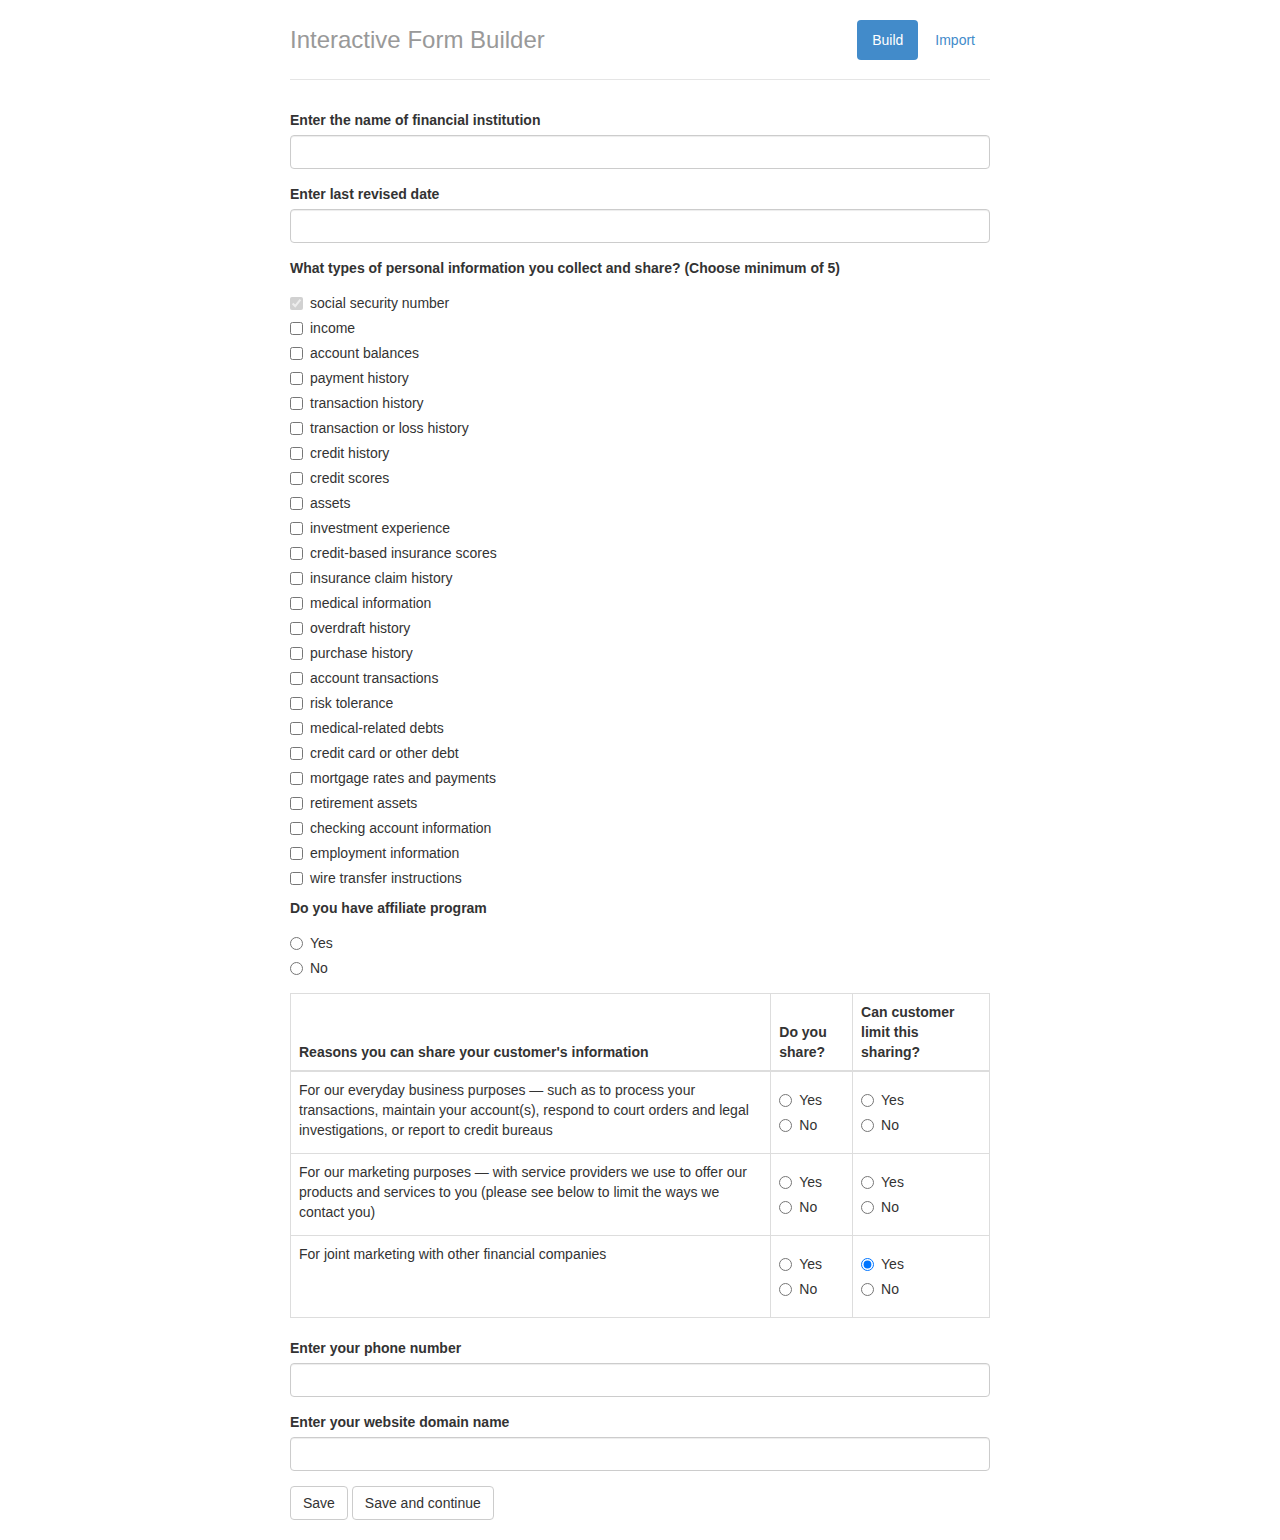
<file: Task 15/WebRoot/WEB-INF/index.html>
<!doctype html>
<html>
<head>
<meta charset="UTF-8">
<title>Interactive Form Builder</title>
<link href="css/bootstrap.min.css" rel="stylesheet">
<link href="css/jumbotron-narrow.css" rel="stylesheet">
</head>

<body>
	<div class="container">
      <div class="header">
        <ul class="nav nav-pills pull-right">
          <li class="active"><a href="index.html">Build</a></li>
          <li><a href="import.html">Import</a></li>
        </ul>
        <h3 class="text-muted">Interactive Form Builder</h3>
      </div>
      <div class="content">
        <form role="form">
          <div class="form-group">
            <label for="exampleInputEmail1">Enter the name of financial institution</label>
            <input type="text" class="form-control" id="exampleInputEmail1" >
          </div>
          <div class="form-group">
            <label for="exampleInputPassword1">Enter last revised date</label>
            <input type="text" class="form-control" id="exampleInputPassword1" >
          </div>
          <div class="form-group">
            <label for="exampleInputPassword1">What types of personal information you collect and share? (Choose minimum of 5)</label>
            <div class="checkbox">
                  <label>
                    <input type="checkbox" value="" checked disabled>
                    social security number
                  </label>
            </div>
            <div class="checkbox">
                <label>
                    <input type="checkbox" value="">
                    income
                </label>
            </div>
            <div class="checkbox">
                <label>
                    <input type="checkbox" value="">
                    account balances
                </label>
            </div>
            <div class="checkbox">
                <label>
                    <input type="checkbox" value="">
                    payment history
                </label>
            </div>
            <div class="checkbox">
                <label>
                    <input type="checkbox" value="">
                    transaction history
                </label>
            </div>
            <div class="checkbox">
                <label>
                    <input type="checkbox" value="">
                    transaction or loss history
                </label>
            </div>
            <div class="checkbox">
                <label>
                    <input type="checkbox" value="">
                    credit history
                </label>
            </div><div class="checkbox">
                <label>
                    <input type="checkbox" value="">
                    credit scores
                </label>
            </div>
            <div class="checkbox">
                <label>
                    <input type="checkbox" value="">
                     assets
                </label>
            </div>
            <div class="checkbox">
                <label>
                    <input type="checkbox" value="">
                     investment experience
                </label>
            </div>
            
            <div class="checkbox">
                <label>
                    <input type="checkbox" value="">
                    credit-based insurance scores
                </label>
            </div>
            
            <div class="checkbox">
                <label>
                    <input type="checkbox" value="">
                    insurance claim history
                </label>
            </div>
            <div class="checkbox">
                <label>
                    <input type="checkbox" value="">
                    medical information
                </label>
            </div>
            <div class="checkbox">
                <label>
                    <input type="checkbox" value="">
                    overdraft history
                </label>
            </div>
            <div class="checkbox">
                <label>
                    <input type="checkbox" value="">
                    purchase history
                </label>
            </div>
            <div class="checkbox">
                <label>
                    <input type="checkbox" value="">
                    account transactions
                </label>
            </div>
            <div class="checkbox">
                <label>
                    <input type="checkbox" value="">
                    risk tolerance
                </label>
            </div>
            <div class="checkbox">
                <label>
                    <input type="checkbox" value="">
                    medical-related debts
                </label>
            </div>
            <div class="checkbox">
                <label>
                    <input type="checkbox" value="">
                    credit card or other debt
                </label>
            </div>
            
            <div class="checkbox">
                <label>
                    <input type="checkbox" value="">
                    mortgage rates and payments
                </label>
            </div>
            <div class="checkbox">
                <label>
                    <input type="checkbox" value="">
                    retirement assets
                </label>
            </div>
            <div class="checkbox">
                <label>
                    <input type="checkbox" value="">
                    checking account information
                </label>
            </div>
            <div class="checkbox">
                <label>
                    <input type="checkbox" value="">
                    employment information
                </label>
            </div>
            <div class="checkbox">
                <label>
                    <input type="checkbox" value="">
                   wire transfer instructions
                </label>
            </div>
            
            <div class="form-group">
            	<label for="exampleInputPassword1">Do you have affiliate program</label>
                <div class="radio">
                  <label>
                    <input type="radio" name="optionsRadios" id="optionsRadios1" value="option1" checked>
                    Yes
                  </label>
                </div>
                <div class="radio">
                  <label>
                    <input type="radio" name="optionsRadios" id="optionsRadios2" value="option2">
                    No
                  </label>
                </div>
            </div>
            
            <table class="table table-bordered">
            	<thead>
              		<tr>
                    	<th>
                        Reasons you can share your customer's information
                      </th>
                      <th>
                      	Do you share?
                      </th>
                      <th>
                      	Can customer limit this sharing?
                      </th>
                  </tr>  
              </thead>
              <tbody>
              		<tr>
                    	<td>
                        	For our everyday business purposes — such as to process your transactions, maintain your account(s), respond to court orders and legal investigations, or report to credit bureaus
                      </td>
                      <td>
                 <div class="radio">
                  <label>
                    <input type="radio" name="optionsRadios" id="optionsRadios1" value="option1" checked>
                    Yes
                  </label>
                </div>
                <div class="radio">
                  <label>
                    <input type="radio" name="optionsRadios" id="optionsRadios2" value="option2">
                    No
                  </label>
                </div>
                      </td>
                      <td>
                     <div class="radio">
                  <label>
                    <input type="radio" name="optionsRadios" id="optionsRadios1" value="option1" checked>
                    Yes
                  </label>
                </div>
                <div class="radio">
                  <label>
                    <input type="radio" name="optionsRadios" id="optionsRadios2" value="option2">
                    No
                  </label>
                </div>
                      </td>
                  </tr>
                 <tr>
                    	<td>
                       For our marketing purposes — with service providers we use to offer our products and services to you (please see below to limit the ways we contact you)
                      </td>
                      <td>
                 <div class="radio">
                  <label>
                    <input type="radio" name="optionsRadios" id="optionsRadios1" value="option1" checked>
                    Yes
                  </label>
                </div>
                <div class="radio">
                  <label>
                    <input type="radio" name="optionsRadios" id="optionsRadios2" value="option2">
                    No
                  </label>
                </div>
                      </td>
                      <td>
                     <div class="radio">
                  <label>
                    <input type="radio" name="optionsRadios" id="optionsRadios1" value="option1" checked>
                    Yes
                  </label>
                </div>
                <div class="radio">
                  <label>
                    <input type="radio" name="optionsRadios" id="optionsRadios2" value="option2">
                    No
                  </label>
                </div>
                      </td>
                  </tr>
                <tr>
                    	<td>
                        	For joint marketing with other financial companies
                      </td>
                      <td>
                 <div class="radio">
                  <label>
                    <input type="radio" name="optionsRadios" id="optionsRadios1" value="option1" checked>
                    Yes
                  </label>
                </div>
                <div class="radio">
                  <label>
                    <input type="radio" name="optionsRadios" id="optionsRadios2" value="option2">
                    No
                  </label>
                </div>
                      </td>
                      <td>
                     <div class="radio">
                  <label>
                    <input type="radio" name="optionsRadios" id="optionsRadios1" value="option1" checked>
                    Yes
                  </label>
                </div>
                <div class="radio">
                  <label>
                    <input type="radio" name="optionsRadios" id="optionsRadios2" value="option2">
                    No
                  </label>
                </div>
                      </td>
                  </tr>
              </tbody>
            </table>
            
            <div class="form-group">
            <label for="exampleInputEmail1">Enter your phone number</label>
            <input type="tel" class="form-control" id="exampleInputEmail1" >
          </div>
            
            <div class="form-group">
            <label for="exampleInputEmail1">Enter your website domain name</label>
            <input type="url" class="form-control" id="exampleInputEmail1" >
          </div>
            
          </div>
          
          <!--
          <div class="checkbox">
            <label>
              <input type="checkbox"> Check me out
            </label>
          </div>
          -->
          
          
          <button type="submit" class="btn btn-default">Save</button>
          <button type="submit" class="btn btn-default">Save and continue</button>
        </form>
      </div>
    </div>

</body>
</html>
</file>
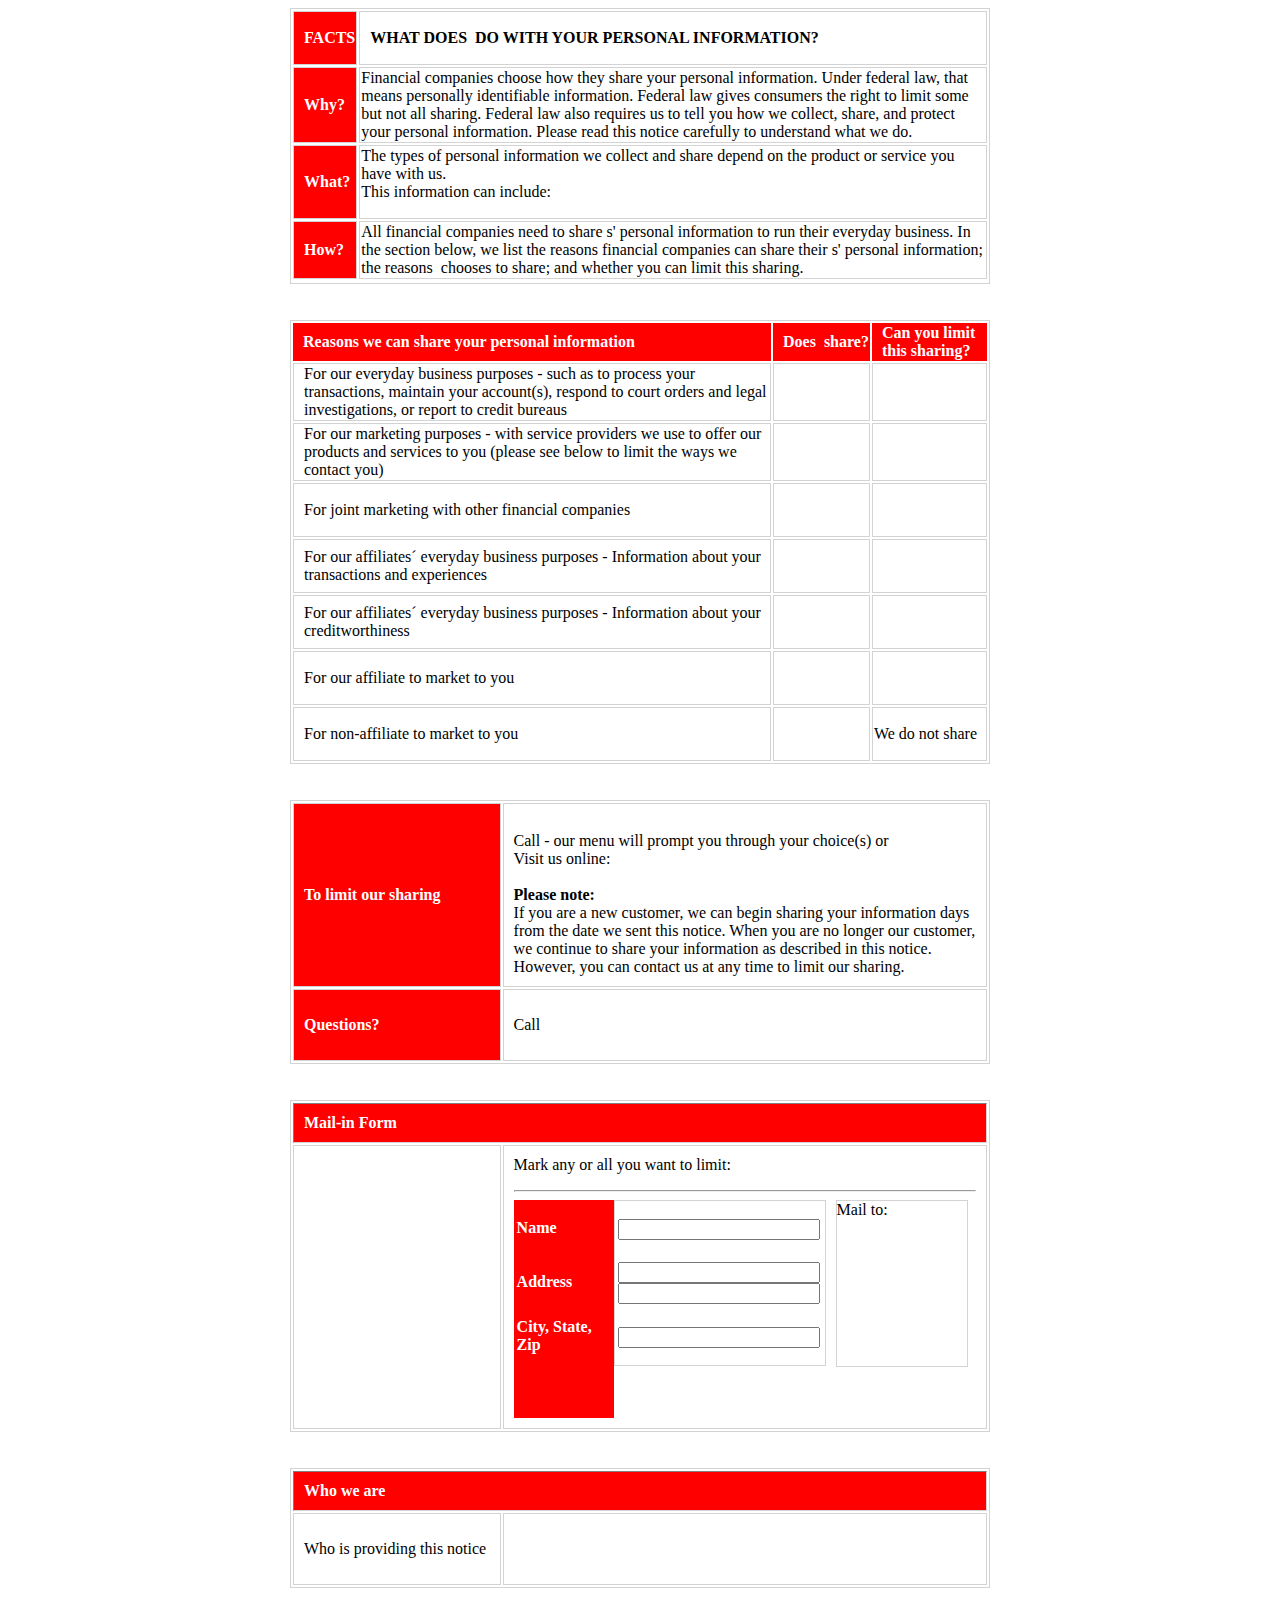
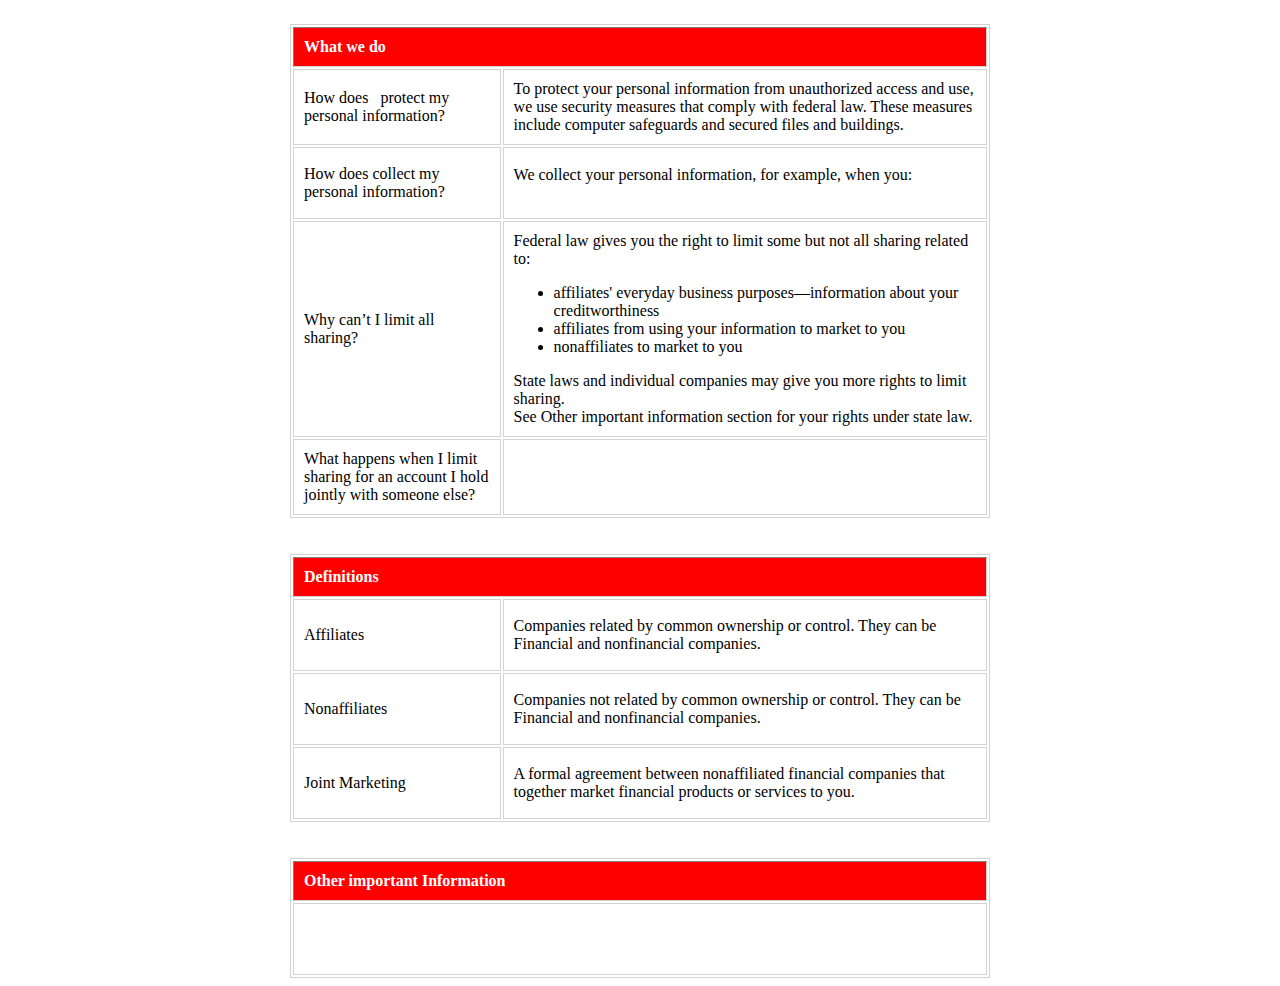
<file: Task 15/WebRoot/form/PrivacyPolicyHtml.html>
<!doctype html>
<html>
<head>
<meta charset="UTF-8">
<title>Interactive Form Builder</title>
<link href="style.css" rel="stylesheet">

</head>

<body>

	<div class="content">
		<span id="revdate"></span>
		<table id="1">
			<tr>
				<td class="colorclass" id="centertext">FACTS</td>
				<td id="centertext"><strong>WHAT DOES&nbsp;<span
						id="nameofinstitution"></span>&nbsp;DO WITH YOUR PERSONAL
						INFORMATION?
				</strong></td>
			</tr>
			<tr>
				<td class="colorclass" id="centertext">Why?</td>
				<td>Financial companies choose how they share your personal
					information. Under federal law, that means personally identifiable
					information. Federal law gives consumers the right to limit some
					but not all sharing. Federal law also requires us to tell you how
					we collect, share, and protect your personal information. Please
					read this notice carefully to understand what we do.</td>
			</tr>
			<tr>
				<td class="colorclass sharepersonalInfo" id="centertext">What?</td>
				<td id="personInfoTd">The types of personal information we
					collect and share depend on the product or service you have with
					us. <br />This information can include:
					<p id="socialsecuritynumber"></p>
					<p id="income"></p>
					<p id="accountbalances"></p>
					<p id="paymenthistory"></p>
					<p id="transactionhistory"></p>
					<p id="transactionorlosshistory"></p>
					<p id="credithistory"></p>
					<p id="creditscores"></p>
					<p id="assets"></p>
					<p id="investmentexperience"></p>
					<p id="credit-basedinsurancescores"></p>
					<p id="insuranceclaimhistory"></p>
					<p id="medicalinformation"></p>
					<p id="overdrafthistory"></p>
					<p id="purchasehistory"></p>
					<p id="accounttransactions"></p>
					<p id="risktolerance"></p>
					<p id="medical-relateddebts"></p>
					<p id="creditcardorotherdebt"></p>
					<p id="mortgageratesandpayments"></p>
					<p id="retirementassets"></p>
					<p id="checkingaccountinformation"></p>
					<p id="employmentinformation"></p>
					<p id="wiretransferinstructions"></p>
				</td>
			</tr>
			<tr>
				<td class="colorclass" id="centertext">How?</td>
				<td>All financial companies need to share <span id="memberorcustomer"></span>s' personal
					information to run their everyday business. In the section below,
					we list the reasons financial companies can share their <span id="memberorcustomer1"></span>s'
					personal information; the reasons&nbsp;<span
					id="nameofinstitution1"></span>&nbsp;chooses to share; and whether
					you can limit this sharing.
				</td>
			<tr>
		</table>
		<br /> <br />
		<table>
			<tr>
				<th class="colorclass" id="centertext">Reasons we can share
					your personal information</th>
				<th class="colorclass" id="centertext">Does&nbsp;<span
					id="nameofinstitution2"></span>&nbsp;share?
				</th>
				<th class="colorclass" id="centertext">Can you limit this
					sharing?</th>
			</tr>
			<tr>
				<td id="centertext">For our everyday business purposes - such
					as to process your transactions, maintain your account(s), respond
					to court orders and legal investigations, or report to credit
					bureaus</td>
				<td id="EverydayBusiness"></td>
				<td id="EverydayBusiness_limit"></td>
			</tr>
			<tr>
				<td id="centertext">For our marketing purposes - with service
					providers we use to offer our products and services to you (please
					see below to limit the ways we contact you)</td>
				<td id="marketpurpose"></td>
				<td id="marketpurpose_limit"></td>
			</tr>
			<tr>
				<td id="centertext">For joint marketing with other financial
					companies</td>
				<td id="jointmarket"></td>
				<td id="jointmarket_limit"></td>
			</tr>
			<tr>
				<td id="centertext">For our affiliates&acute; everyday business
					purposes - Information about your transactions and experiences</td>
				<td id="affeverydaybusi"></td>
				<td id="affeverydaybusi_limit"></td>
			</tr>
			<tr>
				<td id="centertext">For our affiliates&acute; everyday business
					purposes - Information about your creditworthiness</td>
				<td id="creditworth"></td>
				<td id="creditworth_limit"></td>
			</tr>

			<tr id="affiliate_td">
				<td id="centertext">For our affiliate to market to you</td>
				<td id="afftomarket"></td>
				<td id="afftomarket_limit"></td>
			</tr>
			<tr>
				<td id="centertext">For non-affiliate to market to you</td>
				<td id="nonafftomarket"></td>
				<td id="nonafftomarket_limit">We do not share</td>
			</tr>
		</table>

		<br> <br>
		<table border="1" cellpadding="10" class="table3">

			<tbody>
				<tr>
					<td class="colorclass" id="leftcol">To limit our sharing</td>
					<td>
						<br>
							<span id="opt_callphone">Call <span id="phoneNumber"></span> - our menu will
								prompt you through your choice(s) or
							</span>
							<br>
							<span id="opt_visitonline" >Visit us online: <a href="" id="optoutonlineform"></a></span>
						 <br>
						 <br>
						 <strong>Please note:</strong><br> If you are a new customer,
						we can begin sharing your information <span id = "daysofsharinginfo"></span> days from the date we
						sent this notice. When you are no longer our customer, we continue
						to share your information as described in this notice. However,
						you can contact us at any time to limit our sharing.
					</td>

				</tr>

				<tr>
					<td class="colorclass" id="leftcol">Questions?</td>
					<td>Call <span id="phoneNumber1"></span><span id="websiteDomainName"></span></td>
				</tr>
			</tbody>
		</table>
		<br> <br>
		
		<div id="provideoptoutform">
		<table border="1" cellpadding="10" class="table3">
			<thead>
				<tr>
					<th class="colorclass" colspan="2" id="centertext">Mail-in
						Form</th>
				</tr>
			</thead>
			<tbody>
				<tr class="deletedrow">
					<td id="leftcolpage2">
					<span id="optout_whathappenlimitsharing"></span>
					</td>
					<td id="leftcol2page2">

						<div class="spltable">
							Mark any or all you want to limit: <br>
							<p id = "optout_creditworth_limit"></p>
							<p id = "optout_afftomarket_limit"></p>
							<p id = "optout_nonafftomarket_limit"></p>
							<p id = "optout_marketpurpose_limit"></p>
							<p id = "optout_jointmarket_limit"></p>
						</div>
						<hr>
						<div>
							<div class="leftdiv">
								<table class="lefttable">
									<tr>
										<td class="lefttable">Name</td>
									</tr>
									<tr>
										<td colspan="2" class="lefttable">Address</td>
									</tr>
									<tr>
										<td class="lefttable">City, State, Zip</td>
									</tr>
									<tr>
										<td class="lefttable"><span id = "additionalinfoacct_opt"></span></td>
									</tr>
								</table>
							</div>
						</div>
						<div class="centerdiv">
							<table class="centertable">
								<tr>
									<td class="centertable"><input type="text" class="spltext">
									</td>
								</tr>
								<tr>
									<td colspan="2" class="centertable"><input type="text"
										class="spltext"><br> <input type="text"
										class="spltext"></td>
								</tr>

								<tr>
									<td class="centertable"><input type="text" class="spltext">
									</td>
								</tr>
							</table>

						</div>
						<div class="rightdiv">
							Mail to: <br><span id="addressofinstitution"></span>
						</div>
					</td>
				</tr>
		</table>
		<br> <br>
		</div>
		

		<div id="JointPolicy">
			<table border="1" cellpadding="10" class="table3">
				<thead>
					<tr>
						<th class="colorclass" colspan="2" id="centertext">Who we are
						</th>
					</tr>
				</thead>
				<tbody>
					<tr>
						<td id="leftcolpage2">Who is providing this notice</td>
						<td id="whoprovidenotice"></td>
			</table>
		</div>

		<br> <br>
		<table border="1" cellpadding="10" class="table3">
			<thead>
				<tr>
					<th class="colorclass" colspan="2" id="centertext">What we do
					</th>
				</tr>
			</thead>
			<tbody>
				<tr>
					<td id="leftcolpage2">How does&nbsp;<span
						id="nameofinstitution3"></span>&nbsp; protect my personal information?
					</td>
					<td>To protect your personal information from unauthorized
						access and use, we use security measures that comply with federal
						law. These measures include computer safeguards and secured files
						and buildings. <br>
					<span id="howprotectuserinfo"></span>
					</td>
				</tr>
				<tr>
					<td id="leftcolpage2">How does <span id="nameofinstitution4"></span>
						collect my personal information?
					</td>
					<td>We collect your personal information, for example, when
						you: <br>
						<p id="openanaccount"></p>
						<p id="depositmoney"></p>
						<p id="payyourbills"></p>
						<p id="applyforaloan"></p>
						<p id="useyourcreditordebitcard"></p>
						<p id="seekfinancialortaxadvice"></p>
						<p id="applyforinsurance"></p>
						<p id="payinsurancepremiums"></p>
						<p id="fileaninsuranceclaim"></p>
						<p id="seekadviceaboutyourinvestments"></p>
						<p id="buysecuritiesfromus"></p>
						<p id="sellsecuritiestous"></p>
						<p id="directustobuysecurities"></p>
						<p id="directustosellyoursecurities"></p>
						<p id="makedepositsorwithdrawalsfromyouraccount"></p>
						<p id="enterintoaninvestmentadvisorycontract"></p>
						<p id="giveusyourincomeinformation"></p>
						<p id="provideemploymentinformation"></p>
						<p id="giveusyouremploymenthistory"></p>
						<p id="tellusaboutyourinvestmentorretirementportfolio"></p>
						<p id="tellusaboutyourinvestmentorretirementearnings"></p>
						<p id="applyforfinancing"></p>
						<p id="applyforalease"></p>
						<p id="provideaccountinformation"></p>
						<p id="giveusyourcontactinformation"></p>
						<p id="payusbycheck"></p>
						<p id="giveusyourwagestatements"></p>
						<p id="provideyourmortgageinformation"></p>
						<p id="makeawiretransfer"></p>
						<p id="telluswhoreceivesthemoney"></p>
						<p id="telluswheretosendthemoney"></p>
						<p id="showyourgovernment-issuedID"></p>
						<p id="showyourdriverslicense"></p>
						<p id="orderacommodityfuturesoroptiontrade"></p>

					</td>
				</tr>

				<tr>
					<td id="leftcolpage2">Why can’t I limit all sharing?</td>
					<td>Federal law gives you the right to limit some but not all
						sharing related to:
						<ul>
							<li>affiliates' everyday business purposes—information about
								your creditworthiness</li>
							<li>affiliates from using your information to market to you
							</li>
							<li>nonaffiliates to market to you</li>
						</ul> State laws and individual companies may give you more rights to
						limit sharing. <br> <span id="desotherimportinfo">See
							Other important information section for your rights under state
							law.</span>
					</td>
				</tr>



				<tr id="JointPolicy_row">

					<td id="leftcolpage2">What happens when I limit sharing for an
						account I hold jointly with someone else?</td>
					<td><span id="whathappenlimitsharing"></span></td>

				</tr>


			</tbody>
		</table>

		<br> <br>
		<table border="1" cellpadding="10" class="table3">
			<thead>
				<tr>
					<th class="colorclass" colspan="2" id="centertext">
						Definitions</th>
				</tr>
			</thead>
			<tbody>
				<tr>
					<td id="leftcolpage2">Affiliates</td>
					<td>Companies related by common ownership or control. They can
						be Financial and nonfinancial companies. <br> <span
						id="whoareyouraffiliates"></span>
					</td>
				</tr>
				<tr>
					<td id="leftcolpage2">Nonaffiliates</td>
					<td>Companies not related by common ownership or control. They
						can be Financial and nonfinancial companies. <br> <span
						id="whoareyournonaffiliates"></span>
					</td>
				</tr>
				<tr>
					<td id="leftcolpage2">Joint Marketing</td>
					<td>A formal agreement between nonaffiliated financial
						companies that together market financial products or services to
						you. <br> <span id="whoareyourmarketingpartners"></span>
					</td>
				</tr>
		</table>

		<br> <br>
		<div id = "statelawsbelow_div">
		<table border="1" cellpadding="10" class="table">
			<thead>
				<tr>
					<th class="colorclass" colspan="2" id="centertext">Other
						important Information</th>
				</tr>
			</thead>
			<tbody>
				<tr>
					<td><span id="statelawsbelow"></span></td>
				</tr>
		</table>
		</div>
	</div>


</body>
</html>
</file>
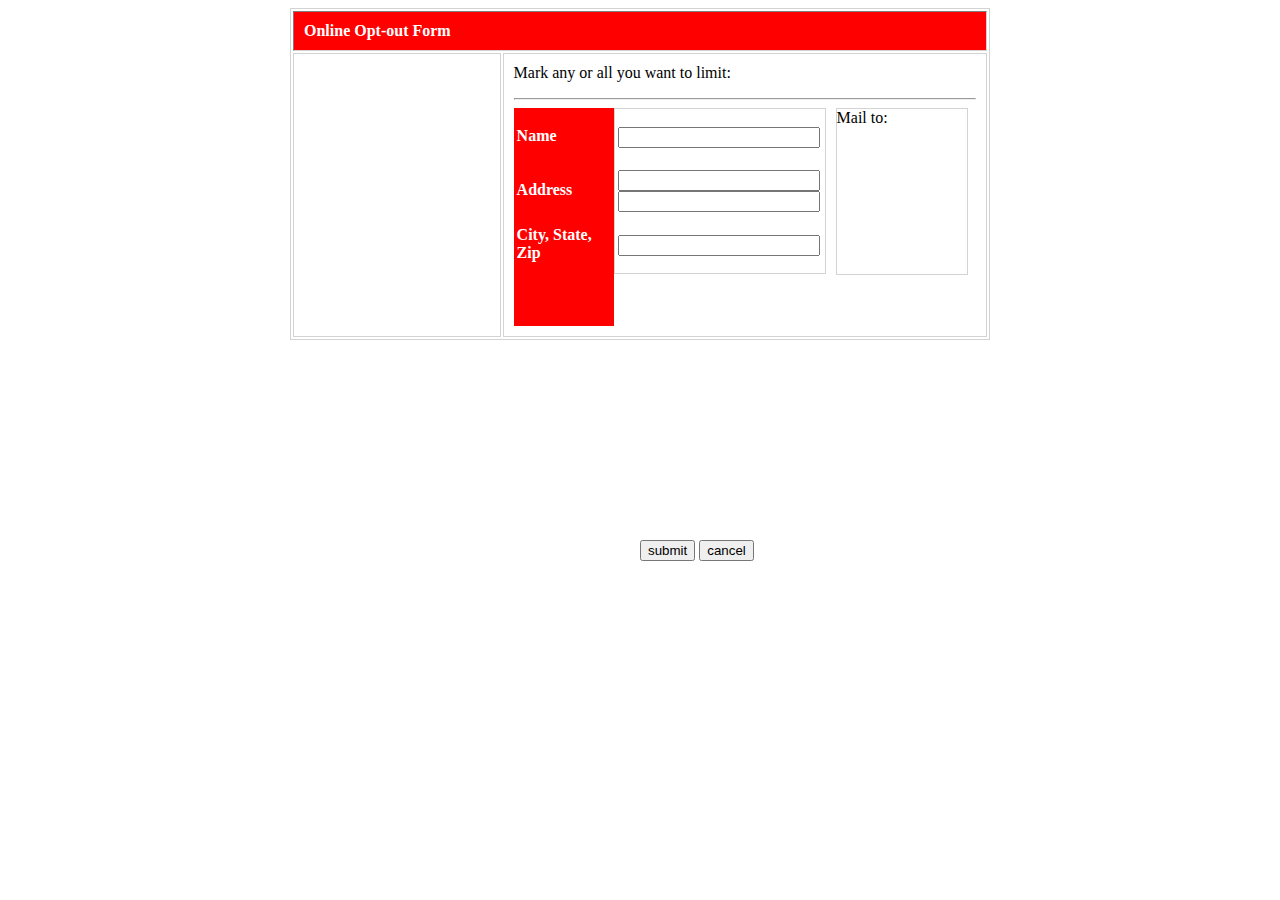
<file: Task 15/WebRoot/form/PrivacyPolicyOptout_online.html>
<!doctype html>
<html>
<head>
<meta charset="UTF-8">
<title>Interactive Form Builder</title>
<link href="style.css" rel="stylesheet">

</head>

<body>
	<div class="container">
      <div class="header">
        
      </div>
      <div class="content">
        <form role="form">
		
		<table border="1" cellpadding="10" class="table3">
			<thead>
				<tr>
					<th class="colorclass" colspan="2" id="centertext">Online Opt-out
						Form</th>
				</tr>
			</thead>
			<tbody>
				<tr class="deletedrow">
					<td id="leftcolpage2">
					<span id="optout_whathappenlimitsharing"></span>
					</td>
					<td id="leftcol2page2">

						<div class="spltable">
							Mark any or all you want to limit: <br>
							<p id = "optout_creditworth_limit"></p>
							<p id = "optout_afftomarket_limit"></p>
							<p id = "optout_nonafftomarket_limit"></p>
							<p id = "optout_marketpurpose_limit"></p>
							<p id = "optout_jointmarket_limit"></p>
						</div>
						<hr>
						<div>
							<div class="leftdiv">
								<table class="lefttable">
									<tr>
										<td class="lefttable">Name</td>
									</tr>
									<tr>
										<td colspan="2" class="lefttable">Address</td>
									</tr>
									<tr>
										<td class="lefttable">City, State, Zip</td>
									</tr>
									<tr>
										<td class="lefttable"><span id = "additionalinfoacct_opt"></span></td>
									</tr>
								</table>
							</div>
						</div>
						<div class="centerdiv">
							<table class="centertable">
								<tr>
									<td class="centertable"><input type="text" class="spltext">
									</td>
								</tr>
								<tr>
									<td colspan="2" class="centertable"><input type="text"
										class="spltext"><br> <input type="text"
										class="spltext"></td>
								</tr>

								<tr>
									<td class="centertable"><input type="text" class="spltext">
									</td>
								</tr>
							</table>

						</div>
						<div class="rightdiv">
							Mail to: <br><span id="addressofinstitution"></span>
						</div>
					</td>
				</tr>
		</table>
				<br>
				<br>
				<div class="buttondiv">
				<input type="submit" value="submit">
				<input type="button" value="cancel">
				</div>
				
			
            
           
        </form>
      </div>
    </div>

</body>
</html>
</file>
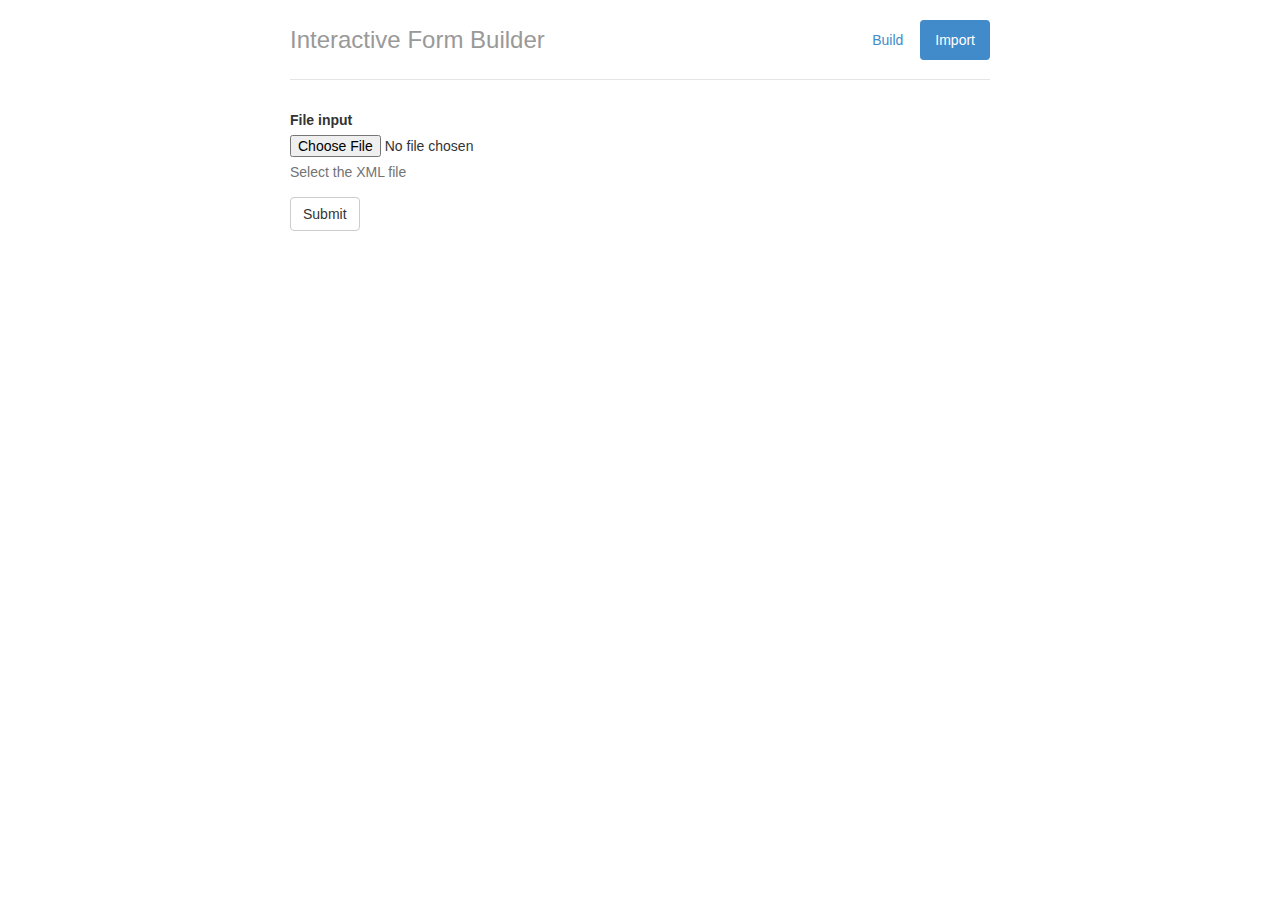
<file: Task 15/WebRoot/WEB-INF/import.html>
<!doctype html>
<html>
<head>
<meta charset="UTF-8">
<title>Interactive Form Builder</title>
<link href="css/bootstrap.min.css" rel="stylesheet">
<link href="css/jumbotron-narrow.css" rel="stylesheet">
</head>

<body>
	<div class="container">
      <div class="header">
        <ul class="nav nav-pills pull-right">
         <li><a href="index.html">Build</a></li>
          <li class="active"><a href="import.html">Import</a></li>
        </ul>
        <h3 class="text-muted">Interactive Form Builder</h3>
      </div>
      <div class="content">
        <form role="form">
          <div class="form-group">
            <label for="exampleInputFile">File input</label>
            <input type="file" id="exampleInputFile">
            <p class="help-block">Select the XML file</p>
          </div>
   
          <button type="submit" class="btn btn-default">Submit</button>
        </form>
      </div>
    </div>

</body>
</html>
</file>
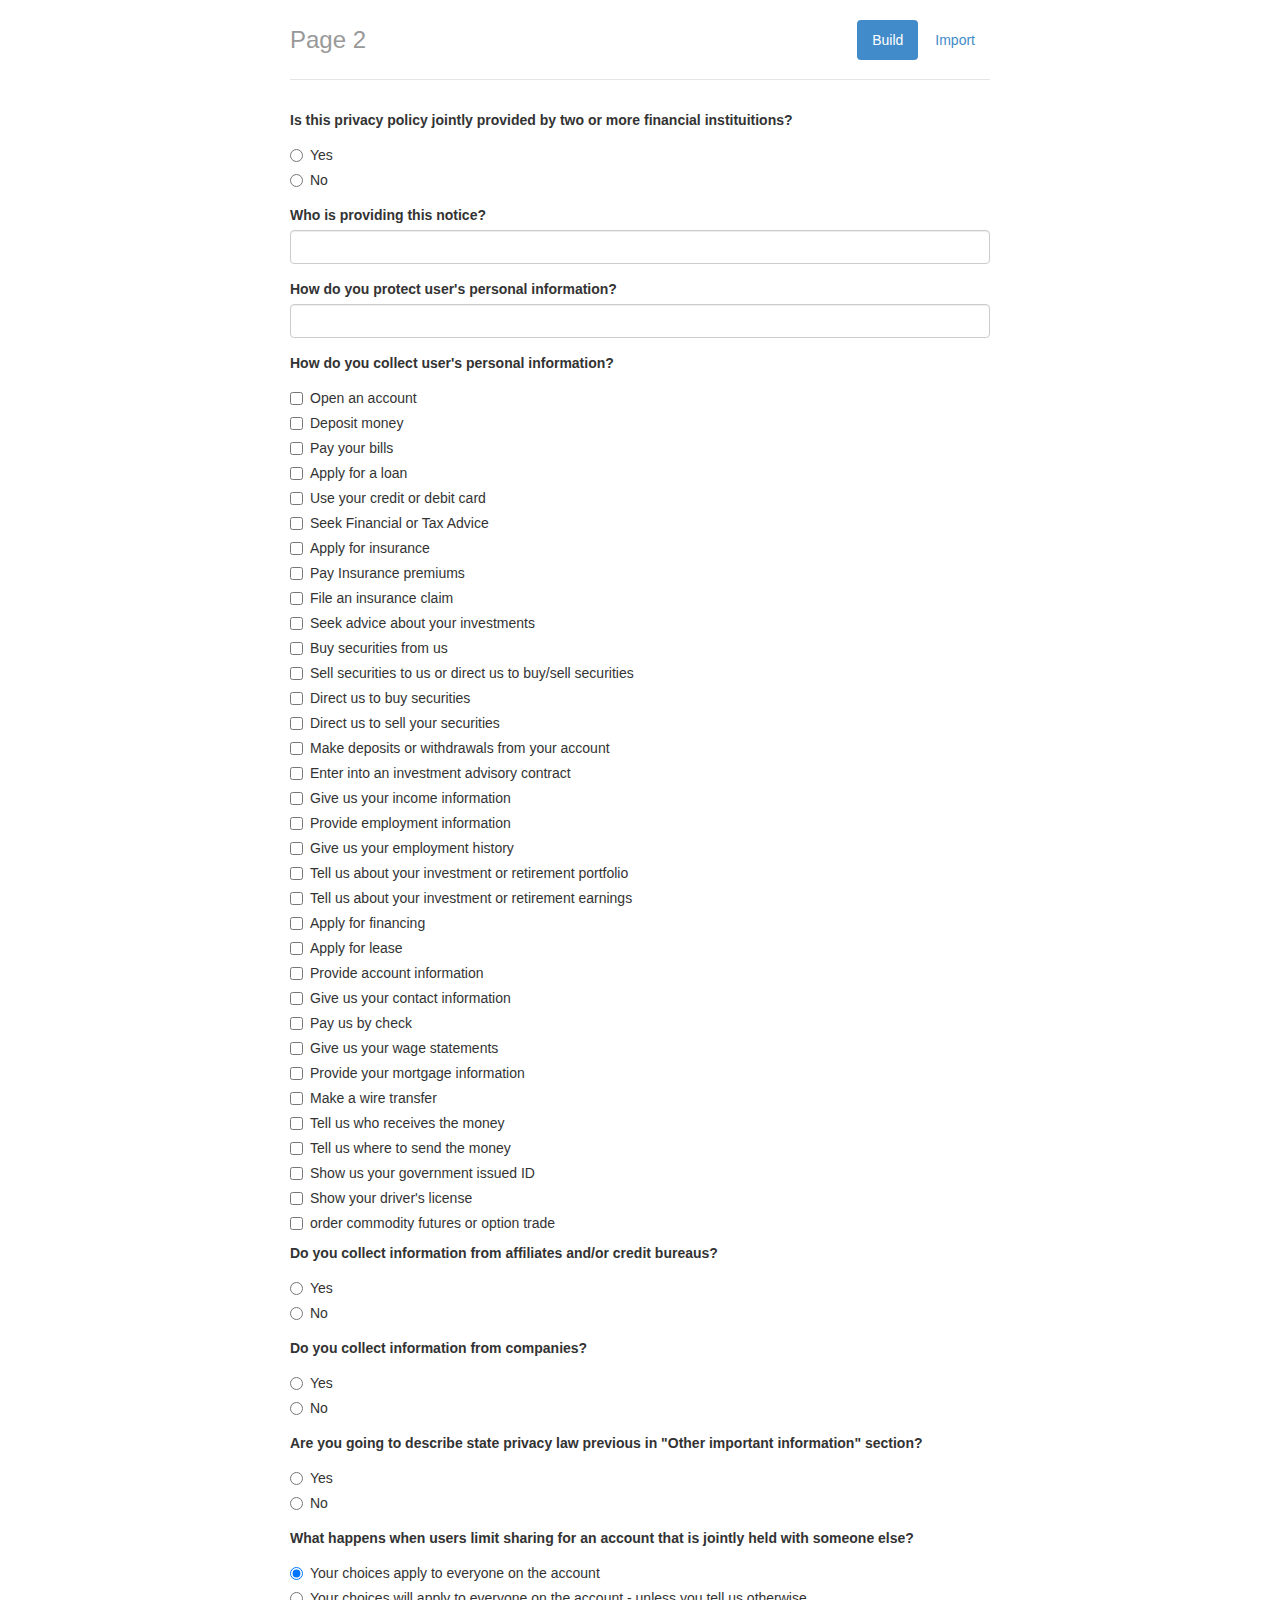
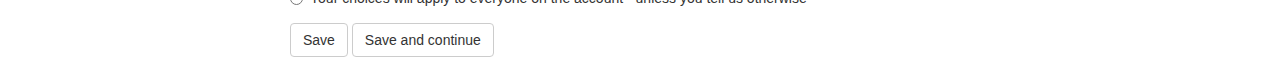
<file: Task 15/WebRoot/WEB-INF/page2.html>
<!doctype html>
<html>
<head>
<meta charset="UTF-8">
<title>Page 2</title>
<link href="css/bootstrap.min.css" rel="stylesheet">
<link href="css/jumbotron-narrow.css" rel="stylesheet">
</head>

<body>
	<div class="container">
      <div class="header">
        <ul class="nav nav-pills pull-right">
          <li class="active"><a href="index.html">Build</a></li>
          <li><a href="import.html">Import</a></li>
        </ul>
        <h3 class="text-muted">Page 2</h3>
      </div>
      <div class="content">
        <form role="form">
          <div class="form-group">
            <label for="exampleInputEmail1">Is this privacy policy jointly provided by two or more financial instituitions?</label>
            <div class="radio">
                  <label>
                    <input type="radio" name="optionsRadios" id="optionsRadios1" value="option1" checked>
                    Yes
                  </label>
                </div>
                <div class="radio">
                  <label>
                    <input type="radio" name="optionsRadios" id="optionsRadios2" value="option2">
                    No
                  </label>
                </div>
          </div>
          <div class="form-group">
            <label for="who">Who is providing this notice?</label>
            <input type="text" class="form-control" id="who" >
          </div>
		     <div class="form-group">
            <label for="who">How do you protect user's personal information?</label>
            <input type="text" class="form-control" id="who" >
          </div>
          <div class="form-group">
            <label for="exampleInputPassword1">How do you collect user's personal information?</label>
            <div class="checkbox">
                  <label>
                    <input type="checkbox" value="">
                    Open an account
                  </label>
            </div>
            <div class="checkbox">
                <label>
                    <input type="checkbox" value="">
                    Deposit money
                </label>
            </div>
            <div class="checkbox">
                <label>
                    <input type="checkbox" value="">
                    Pay your bills
                </label>
            </div>
            <div class="checkbox">
                <label>
                    <input type="checkbox" value="">
                    Apply for a loan
                </label>
            </div>
            <div class="checkbox">
                <label>
                    <input type="checkbox" value="">
                    Use your credit or debit card
                </label>
            </div>
            <div class="checkbox">
                <label>
                    <input type="checkbox" value="">
                    Seek Financial or Tax Advice
                </label>
            </div>
            <div class="checkbox">
                <label>
                    <input type="checkbox" value="">
                    Apply for insurance
                </label>
            </div><div class="checkbox">
                <label>
                    <input type="checkbox" value="">
                    Pay Insurance premiums
                </label>
            </div>
            <div class="checkbox">
                <label>
                    <input type="checkbox" value="">
                     File an insurance claim
                </label>
            </div>
            <div class="checkbox">
                <label>
                    <input type="checkbox" value="">
                     Seek advice about your investments
                </label>
            </div>
            
            <div class="checkbox">
                <label>
                    <input type="checkbox" value="">
                    Buy securities from us 
                </label>
            </div>
			<div class="checkbox">
                <label>
                    <input type="checkbox" value="">
                    Sell securities to us or direct us to buy/sell securities
                </label>
            </div>
			<div class="checkbox">
                <label>
                    <input type="checkbox" value="">
                    Direct us to buy securities
                </label>
            </div>
            <div class="checkbox">
                <label>
                    <input type="checkbox" value="">
                    Direct us to sell your securities
                </label>
            </div>
            <div class="checkbox">
                <label>
                    <input type="checkbox" value="">
                    Make deposits or withdrawals from your account
                </label>
            </div>
            <div class="checkbox">
                <label>
                    <input type="checkbox" value="">
                    Enter into an investment advisory contract
                </label>
            </div>
            <div class="checkbox">
                <label>
                    <input type="checkbox" value="">
                    Give us your income information
                </label>
            </div>
			<div class="checkbox">
                <label>
                    <input type="checkbox" value="">
                    Provide employment information 
                </label>
            </div>
			<div class="checkbox">
                <label>
                    <input type="checkbox" value="">
                    Give us your employment history
                </label>
            </div>
            <div class="checkbox">
                <label>
                    <input type="checkbox" value="">
                   Tell us about your investment or retirement portfolio
                </label>
            </div>
            <div class="checkbox">
                <label>
                    <input type="checkbox" value="">
                    Tell us about your investment or retirement earnings
                </label>
            </div>
            <div class="checkbox">
                <label>
                    <input type="checkbox" value="">
                    Apply for financing 
                </label>
            </div>
			<div class="checkbox">
                <label>
                    <input type="checkbox" value="">
                    Apply for lease
                </label>
            </div>
            <div class="checkbox">
                <label>
                    <input type="checkbox" value="">
                    Provide account information 
                </label>
            </div>
			<div class="checkbox">
                <label>
                    <input type="checkbox" value="">
                    Give us your contact information
                </label>
            </div>
            <div class="checkbox">
                <label>
                    <input type="checkbox" value="">
                    Pay us by check
                </label>
            </div>
            
            <div class="checkbox">
                <label>
                    <input type="checkbox" value="">
                    Give us your wage statements
                </label>
            </div>
            <div class="checkbox">
                <label>
                    <input type="checkbox" value="">
                    Provide your mortgage information
                </label>
            </div>
            <div class="checkbox">
                <label>
                    <input type="checkbox" value="">
                    Make a wire transfer 
                </label>
            </div>
			 <div class="checkbox">
                <label>
                    <input type="checkbox" value="">
                   Tell us who receives the money
                </label>
            </div>
			 <div class="checkbox">
                <label>
                    <input type="checkbox" value="">
                    Tell us where to send the money 
                </label>
            </div>
            <div class="checkbox">
                <label>
                    <input type="checkbox" value="">
                    Show us your government issued ID 
                </label>
            </div>
			<div class="checkbox">
                <label>
                    <input type="checkbox" value="">
                    Show your driver's license
                </label>
            </div>
            <div class="checkbox">
                <label>
                    <input type="checkbox" value="">
                   order commodity futures or option trade
                </label>
            </div>
            
            <div class="form-group">
            	<label for="exampleInputPassword1">Do you collect information from affiliates and/or credit bureaus?</label>
                <div class="radio">
                  <label>
                    <input type="radio" name="optionsRadios" id="optionsRadios1" value="option1" checked>
                    Yes
                  </label>
                </div>
                <div class="radio">
                  <label>
                    <input type="radio" name="optionsRadios" id="optionsRadios2" value="option2">
                    No
                  </label>
                </div>
            </div>
			            <div class="form-group">
            	<label for="exampleInputPassword1">Do you collect information from companies?</label>
                <div class="radio">
                  <label>
                    <input type="radio" name="optionsRadios" id="optionsRadios1" value="option1" checked>
                    Yes
                  </label>
                </div>
                <div class="radio">
                  <label>
                    <input type="radio" name="optionsRadios" id="optionsRadios2" value="option2">
                    No
                  </label>
                </div>
            </div>
            
           
		  
		  <div class="form-group">
            <label for="why">Are you going to describe state privacy law previous in "Other important information" section?</label>
               <div class="radio">
                  <label>
                    <input type="radio" name="optionsRadios" id="optionsRadios1" value="option1" checked>
                    Yes
                  </label>
                </div>
                <div class="radio">
                  <label>
                    <input type="radio" name="optionsRadios" id="optionsRadios2" value="option2">
                    No
                  </label>
                </div>
          </div>
		  
		  <div class="form-group">
            <label for="why">What happens when users limit sharing for an account that is jointly held with someone else?</label>
               <div class="radio">
                  <label>
                    <input type="radio" name="optionsRadios" id="optionsRadios1" value="option1" checked>
                    Your choices apply to everyone on the account
                  </label>
                </div>
                <div class="radio">
                  <label>
                    <input type="radio" name="optionsRadios" id="optionsRadios2" value="option2">
                    Your choices will apply to everyone on the account - unless you tell us otherwise
                  </label>
                </div>
          </div>
            
          </div>
          
          <!--
          <div class="checkbox">
            <label>
              <input type="checkbox"> Check me out
            </label>
          </div>
          -->
          
          
          <button type="submit" class="btn btn-default">Save</button>
          <button type="submit" class="btn btn-default">Save and continue</button>
        </form>
      </div>
    </div>

</body>
</html>
</file>
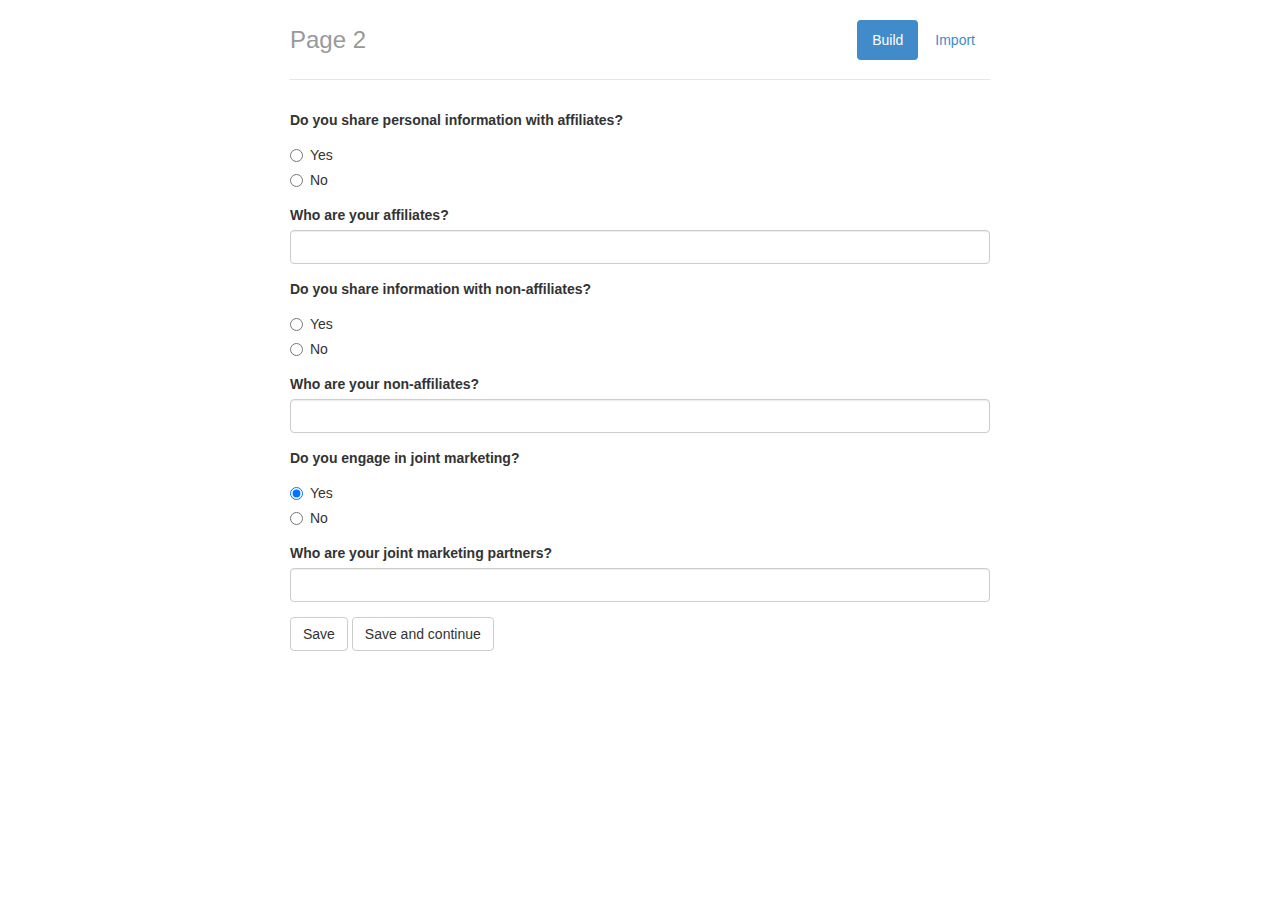
<file: Task 15/WebRoot/WEB-INF/page3.html>
<!doctype html>
<html>
<head>
<meta charset="UTF-8">
<title>Page 2</title>
<link href="css/bootstrap.min.css" rel="stylesheet">
<link href="css/jumbotron-narrow.css" rel="stylesheet">
</head>

<body>
	<div class="container">
      <div class="header">
        <ul class="nav nav-pills pull-right">
          <li class="active"><a href="index.html">Build</a></li>
          <li><a href="import.html">Import</a></li>
        </ul>
        <h3 class="text-muted">Page 2</h3>
      </div>
      <div class="content">
        <form role="form">
          <div class="form-group">
            <label for="exampleInputEmail1">Do you share personal information with affiliates?</label>
             <div class="radio">
                  <label>
                    <input type="radio" name="optionsRadios" id="optionsRadios1" value="option1" checked>
                    Yes
                  </label>
                </div>
                <div class="radio">
                  <label>
                    <input type="radio" name="optionsRadios" id="optionsRadios2" value="option2">
                    No
                  </label>
                </div>
          </div>
          <div class="form-group">
            <label for="exampleInputPassword1">Who are your affiliates?</label>
            <input type="text" class="form-control" id="exampleInputPassword1" >
          </div>
		   <div class="form-group">
            <label for="exampleInputPassword1">Do you share information with non-affiliates?</label>
            <div class="radio">
                  <label>
                    <input type="radio" name="optionsRadios" id="optionsRadios1" value="option1" checked>
                    Yes
                  </label>
                </div>
                <div class="radio">
                  <label>
                    <input type="radio" name="optionsRadios" id="optionsRadios2" value="option2">
                    No
                  </label>
                </div>
          </div>
		  <div class="form-group">
            <label for="exampleInputPassword1">Who are your non-affiliates?</label>
            <input type="text" class="form-control" id="exampleInputPassword1" >
          </div>
		  <div class="form-group">
            <label for="exampleInputPassword1">Do you engage in joint marketing?</label>
            <div class="radio">
                  <label>
                    <input type="radio" name="optionsRadios" id="optionsRadios1" value="option1" checked>
                    Yes
                  </label>
                </div>
                <div class="radio">
                  <label>
                    <input type="radio" name="optionsRadios" id="optionsRadios2" value="option2">
                    No
                  </label>
                </div>
          </div>
		  <div class="form-group">
            <label for="exampleInputPassword1">Who are your joint marketing partners?</label>
            <input type="text" class="form-control" id="exampleInputPassword1" >
          </div>

          <button type="submit" class="btn btn-default">Save</button>
          <button type="submit" class="btn btn-default">Save and continue</button>
        </form>
      </div>
    </div>

</body>
</html>
</file>
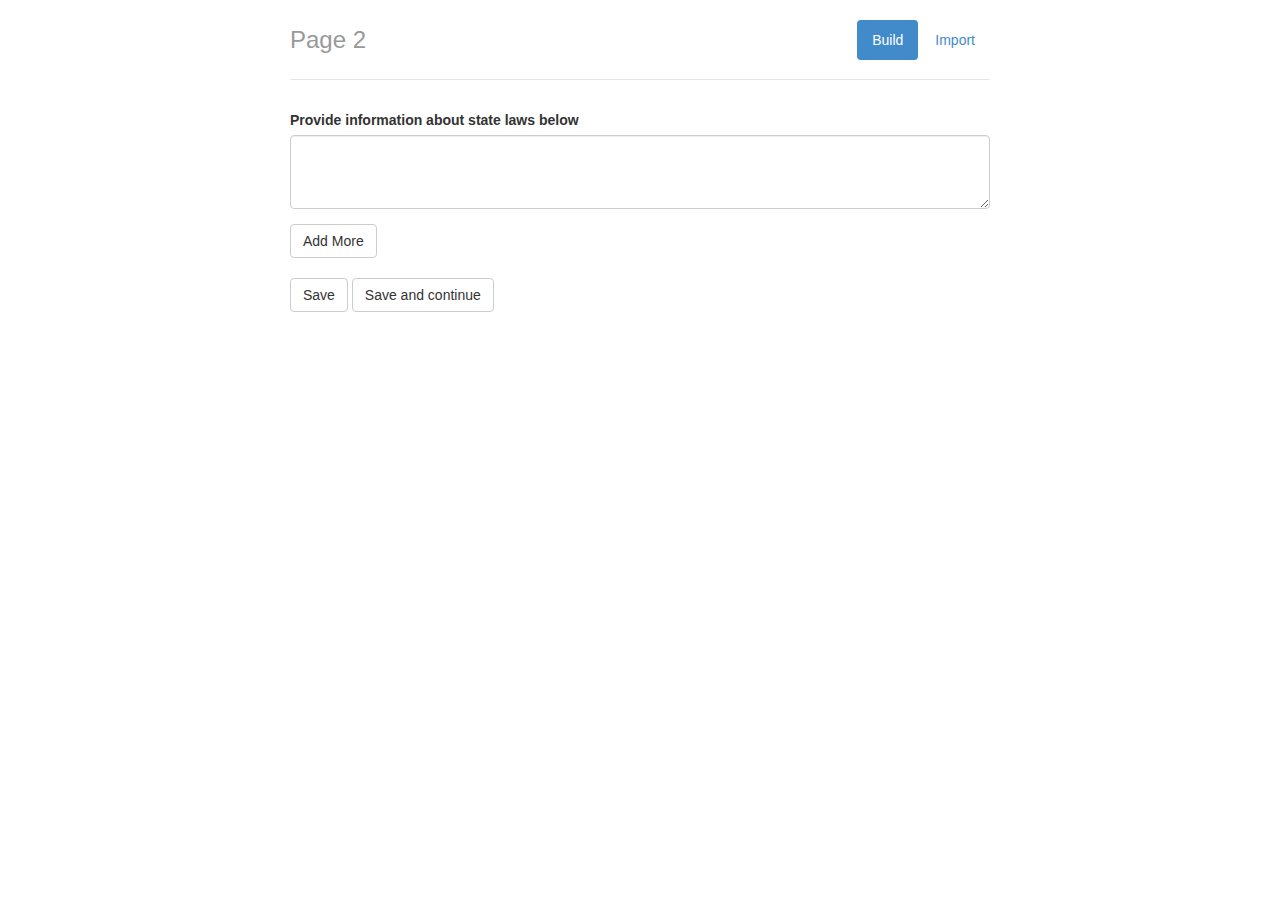
<file: Task 15/WebRoot/WEB-INF/page4.html>
<!doctype html>
<html>
<head>
<meta charset="UTF-8">
<title>Page 2</title>
<link href="css/bootstrap.min.css" rel="stylesheet">
<link href="css/jumbotron-narrow.css" rel="stylesheet">
</head>

<body>
	<div class="container">
      <div class="header">
        <ul class="nav nav-pills pull-right">
          <li class="active"><a href="index.html">Build</a></li>
          <li><a href="import.html">Import</a></li>
        </ul>
        <h3 class="text-muted">Page 2</h3>
      </div>
      <div class="content">
        <form role="form">
          <div class="form-group">
            <label for="exampleInputEmail1"> Provide information about state laws below</label>
			<textarea class="form-control" rows="3"></textarea>
          </div>
          <button type="button" class="btn btn-default">Add More</button><br><br>
          <button type="submit" class="btn btn-default">Save</button>
          <button type="submit" class="btn btn-default">Save and continue</button>
        </form>
      </div>
    </div>

</body>
</html>
</file>
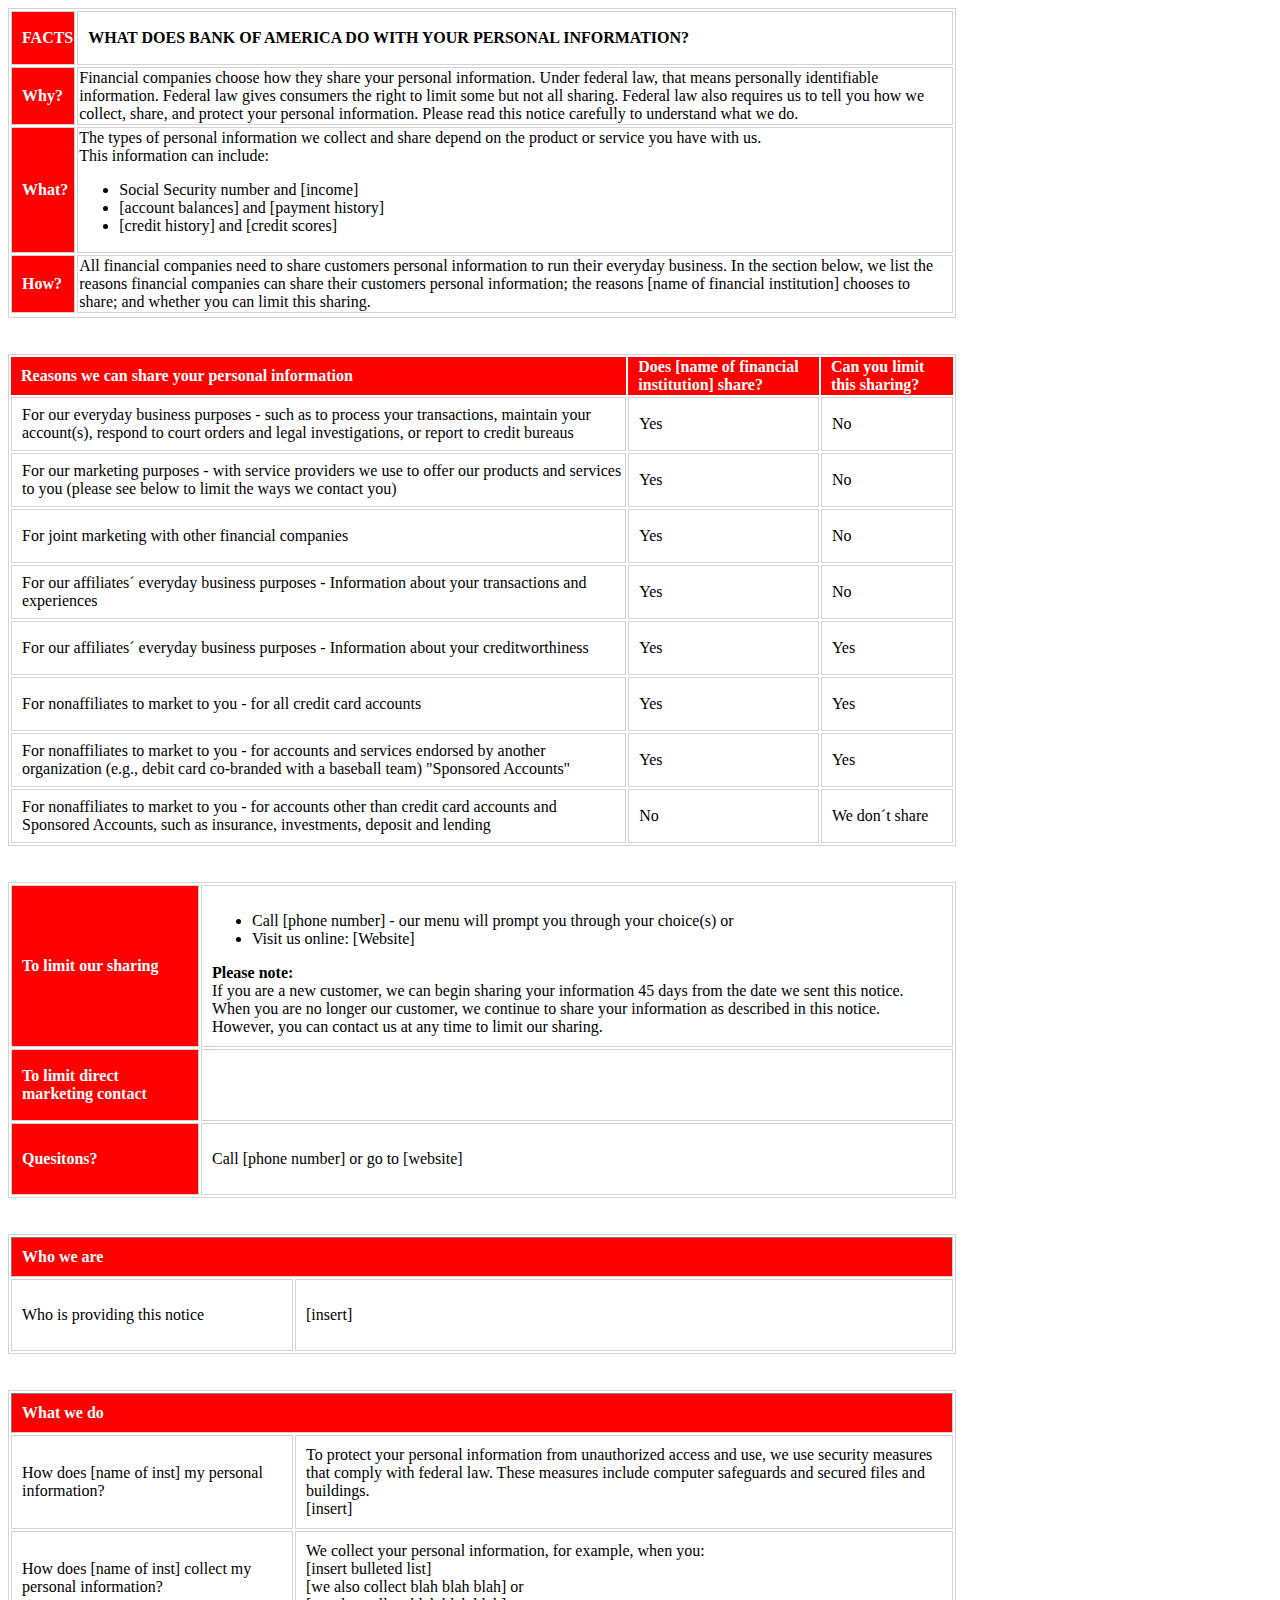
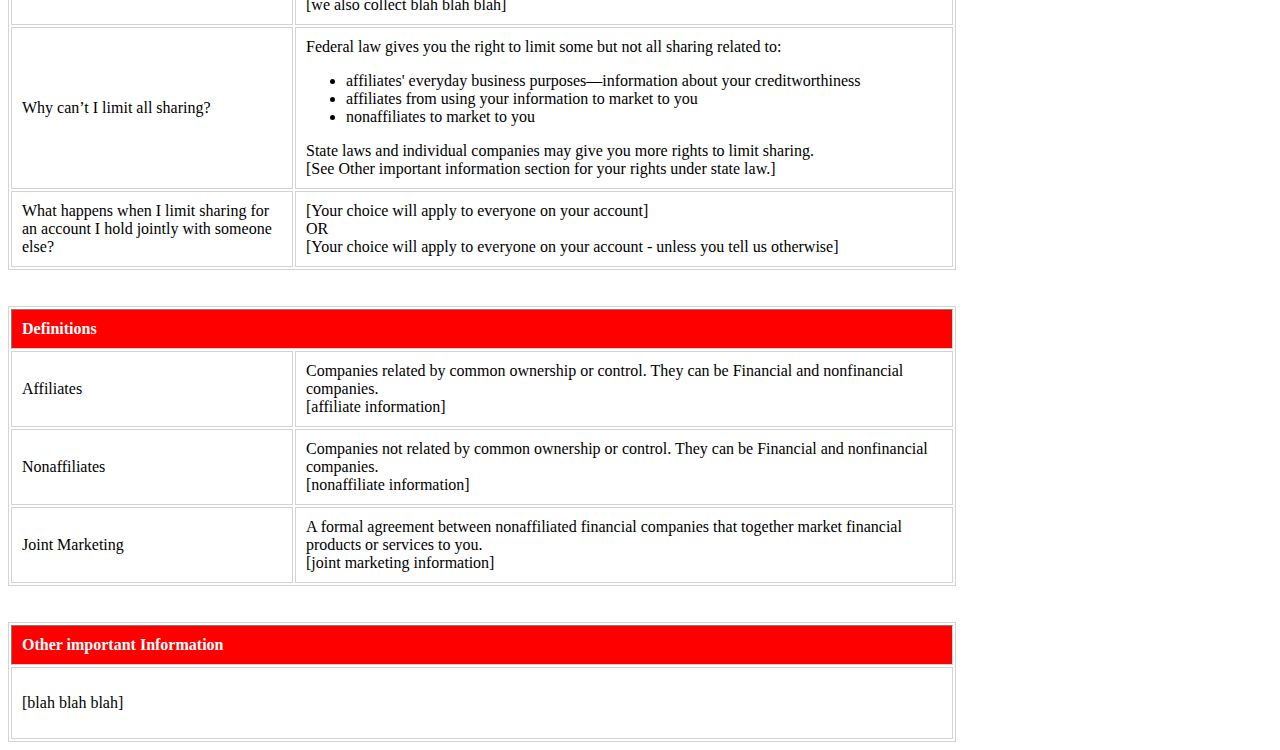
<file: Task 15/WebRoot/WEB-INF/form/output.html>
<!doctype html>
<html>
<head>
<meta charset="UTF-8">
<title>Interactive Form Builder</title>
<link href="style.css" rel="stylesheet">

</head>

<body>
	<div class="container">
      <div class="header">
        
      </div>
      <div class="content">
        <form role="form">
		
		    <table id="1">
				<tr><td class="colorclass" id="centertext">FACTS</td><td id="centertext"><strong>WHAT DOES BANK OF AMERICA DO WITH YOUR PERSONAL INFORMATION?</strong></td></tr>
				<tr><td class="colorclass" id="centertext">Why?</td><td>Financial companies choose how they share your personal information. Under federal law, that means personally identifiable information. Federal law gives consumers the right to limit some but not all sharing. Federal law also requires us to tell you how we collect, share, and protect your personal information. Please read this notice carefully to understand what we do.</td></tr>
				<tr><td class="colorclass" id="centertext">What?</td><td>The types of personal information we collect and share depend on the product or service you have with us. <br/>This information can include:
						<ul><li>Social Security number and [income]</li>
							<li>[account balances] and [payment history]</li>
							<li>[credit history] and [credit scores]</li>
						</ul>
					</td>
				</tr>
				<tr><td class="colorclass" id="centertext">How?</td><td>All financial companies need to share customers personal information to run their everyday business. In the section below, we list the reasons financial companies can share their customers personal information; the reasons [name of financial institution] chooses to share; and whether you can limit this sharing.</td><tr>
			</table>
			<br/><br/>
			<table>
				<tr><th class="colorclass" id="centertext">Reasons we can share your personal information</th><th class="colorclass" id="centertext">Does [name of financial institution] share?</th><th class="colorclass" id="centertext">Can you limit this sharing?</th></tr>
				<tr><td id="centertext">For our everyday business purposes - such as to process your transactions, maintain your account(s), respond to court orders and legal investigations, or report to credit bureaus</td><td id="centertext">Yes</td><td id="centertext">No</td></tr>
				<tr><td id="centertext">For our marketing purposes - with service providers we use to offer our products and services to you (please see below to limit the ways we contact you)</td><td id="centertext">Yes</td><td id="centertext">No</td></tr>
				<tr><td id="centertext">For joint marketing with other financial companies</td><td id="centertext">Yes</td><td id="centertext">No</td></tr>
				<tr><td id="centertext">For our affiliates&acute; everyday business purposes - Information about your transactions and experiences</td><td id="centertext">Yes</td><td id="centertext">No</td></tr>
				<tr><td id="centertext">For our affiliates&acute; everyday business purposes - Information about your creditworthiness</td><td id="centertext">Yes</td><td id="centertext">Yes</td></tr>
				<tr><td id="centertext">For nonaffiliates to market to you - for all credit card accounts</td><td id="centertext">Yes</td><td id="centertext">Yes</td></tr>
				<tr><td id="centertext">For nonaffiliates to market to you - for accounts and services endorsed by another organization (e.g., debit card co-branded with a baseball team) &quot;Sponsored Accounts&quot;</td><td id="centertext">Yes</td><td id="centertext">Yes</td></tr>
				<tr><td id="centertext">For nonaffiliates to market to you - for accounts other than credit card accounts and Sponsored Accounts, such as insurance, investments, deposit and lending</td><td id="centertext">No</td><td id="centertext">We don&acute;t share</td></tr>
			</table>
    
            <br><br>
            <table border = "1" cellpadding = "10" class = "table3">
            	
              <tbody>
              		<tr>
                    	<td class="colorclass" id="leftcol">
                        	To limit our sharing
                        </td>
						<td>
						<ul>
						<li>
						Call [phone number] - our menu will prompt you through your choice(s) or
						</li>
						<li>
						Visit us online: [Website]
						</li>
						</ul>
						<strong>Please note:</strong><br>
					    If you are a new customer, we can begin sharing your information 45 days from the date we sent this notice. When you are no longer our customer, we continue to share your information as described in this notice. However, you can contact us at any time to limit our sharing.
						</td>

                    </tr>
                    <tr>
                    	<td class="colorclass" id="leftcol">
							To limit direct marketing contact
                        </td>
						<td>
						
						</td>
                     
                    </tr>
                    <tr>
                    	<td class="colorclass" id="leftcol">
                        	Quesitons?
                        </td>
                        <td>
						Call [phone number] or go to [website]
						</td>
                    </tr>
              </tbody>
            </table>
			<br>
			<br>
			<table border = "1" cellpadding = "10" class = "table3">
            	<thead>
              		<tr>
                    	<th class="colorclass" colspan = "2" id="centertext">
                        Who we are
                      </th>
					</tr>
				</thead>
				<tbody>
              		<tr>
                      <td id="leftcolpage2">
                      Who is providing this notice  	
                      </td>
                      <td>
					  [insert]
					  </td>
				</table>
				<br>
				<br>
				<table border = "1" cellpadding = "10" class = "table3">
            	<thead>
              		<tr>
                    	<th class="colorclass" colspan = "2" id="centertext">
                        What we do
                      </th>
					</tr>
				</thead>
				<tbody>
              		<tr>
                      <td id="leftcolpage2">
                      How does [name of inst] my personal information?  	
                      </td>
                      <td>
					  To protect your personal information from unauthorized access and use, we use security measures that comply with federal law. These measures include computer safeguards and secured files and buildings.
					  <br>[insert]
					  </td>
					</tr>
					<tr>	
					  <td id="leftcolpage2">
                      How does [name of inst] collect my personal information? 	
                      </td>
                      <td>
					  We collect your personal information, for example, when you:
					  <br>[insert bulleted list]
					  <br>[we also collect blah blah blah] or
					  <br>[we also collect blah blah blah]
					  </td>
					</tr>
					<tr>
					  <td id="leftcolpage2">
                      Why can’t I limit all sharing?  	
                      </td>
                      <td>
					  Federal law gives you the right to limit some but not all sharing related to:
					  <ul>
					  <li>
					  affiliates' everyday business purposes—information about your creditworthiness 
					  </li>
					  <li>
					  affiliates from using your information to market to you
					  </li>
					  <li>
					  nonaffiliates to market to you 
					  </li>
					  </ul>
					  State laws and individual companies may give you more rights to limit sharing. 
					  <br>
					  [See Other important information section for your rights under state law.]
					  </td>
					</tr>
					<tr>
					  <td id="leftcolpage2">
                      What happens when I limit sharing for an account I hold jointly with someone else?  	
                      </td>
                      <td>
					  [Your choice will apply to everyone on your account]
					  <br>OR<br>
					  [Your choice will apply to everyone on your account - unless you tell us otherwise]
					  </td>
					</tr>
				</table>
				
				<br>
				<br>
				<table border = "1" cellpadding = "10" class = "table3">
            	<thead>
              		<tr>
                    	<th class="colorclass" colspan = "2" id="centertext">
                        Definitions
                      </th>
					</tr>
				</thead>
				<tbody>
              		<tr>
                      <td id="leftcolpage2">
                      Affiliates 	
                      </td>
                      <td>
					  Companies related by common ownership or control. They can be Financial and nonfinancial companies.
					  <br>
					  [affiliate information]
					  </td>
					</tr>
					<tr>	
					  <td id="leftcolpage2">
                      Nonaffiliates 	
                      </td>
                      <td>
					  Companies not related by common ownership or control. They can be Financial and nonfinancial companies.
					  <br>
					  [nonaffiliate information]
					  </td>
					</tr>
					<tr>
					  <td id="leftcolpage2">
                      Joint Marketing  	
                      </td>
                      <td>
					  A formal agreement between nonaffiliated financial companies that together market financial products or services to you.
					  <br>
					  [joint marketing information]
					  </td>
					</tr>

				</table>
				
				<br>
				<br>
				<table border = "1" cellpadding = "10" class = "table3">
            	<thead>
              		<tr>
                    	<th class="colorclass" colspan = "2" id="centertext">
                        Other important Information
                      </th>
					</tr>
				</thead>
				<tbody>
              		<tr>
                      <td>
						[blah blah blah]	
                      </td>
					</tr>
				</table>
				
			
            
           
        </form>
      </div>
    </div>

</body>
</html>
</file>
<file: Task 15/WebRoot/WEB-INF/css/jumbotron-narrow.css>
/* Space out content a bit */
body {
  padding-top: 20px;
  padding-bottom: 20px;
}

/* Everything but the jumbotron gets side spacing for mobile first views */
.header,
.marketing,
.footer {
  padding-right: 15px;
  padding-left: 15px;
}

/* Custom page header */
.header {
  border-bottom: 1px solid #e5e5e5;
}
/* Make the masthead heading the same height as the navigation */
.header h3 {
  padding-bottom: 19px;
  margin-top: 0;
  margin-bottom: 0;
  line-height: 40px;
}

/* Custom page footer */
.footer {
  padding-top: 19px;
  color: #777;
  border-top: 1px solid #e5e5e5;
}

/* Customize container */
@media (min-width: 768px) {
  .container {
    max-width: 730px;
  }
}
.container-narrow > hr {
  margin: 30px 0;
}

/* Main marketing message and sign up button */
.jumbotron {
  text-align: center;
  border-bottom: 1px solid #e5e5e5;
}
.jumbotron .btn {
  padding: 14px 24px;
  font-size: 21px;
}

/* Supporting marketing content */
.marketing {
  margin: 40px 0;
}
.marketing p + h4 {
  margin-top: 28px;
}

/* Responsive: Portrait tablets and up */
@media screen and (min-width: 768px) {
  /* Remove the padding we set earlier */
  .header,
  .marketing,
  .footer {
    padding-right: 0;
    padding-left: 0;
  }
  /* Space out the masthead */
  .header {
    margin-bottom: 30px;
  }
  /* Remove the bottom border on the jumbotron for visual effect */
  .jumbotron {
    border-bottom: 0;
  }
}
</file>
<file: Task 15/WebRoot/form/style.css>
table 
{
border: 1px solid #D3D3D3;
width:700px;
}
td 
{
border: 1px solid #D3D3D3;
height:50px;

}
.colorclass
{
background: red;
color: white;
font-weight : bold;
}
.content {
  width: 700px;
  margin-left: auto ;
  margin-right: auto ;
}
#centertext {
text-align: left;
padding-left : 10px;
}
#leftcol{
width:30%;
}
#leftcolpage2{
width:30%;
}
#revdate {
	float:right;
}
#nameofinstitution {
	text-transform:uppercase
}
#personInfoTd {
	
}

.spltable {
border:none;
}
.spltable1{
border:none;
width:30%;
}
.leftdiv{
float:left;
width:100px;
}
.leftdivonline{
float:left;
width:150px;
}
.centerdiv{
float:left;
width:200px;
border:1px solid #D3D3D3; 
margin-right:10px;
padding-right:10px;
}
.centerdivonline{
float:left;
width:300px;
border:1px solid #D3D3D3; 
margin-right:10px;
padding-right:10px;
}
.rightdiv {
float:left;
border:1px solid #D3D3D3; 
width:130px;
height:165px;
}
.lefttable{
border:none;
background: red;
color: white;
font-weight : bold;
width:100%;
}
.spltext {
width:100%;
}
.centertable {
border:none;
width:100%;
}
.buttondiv {
position:absolute;
z-index:15;
top:60%;
left:50%;
}
</file>
<file: Task 15/WebRoot/WEB-INF/form/style.css>
table 
{
border: 1px solid #D3D3D3;
width: 75%;

}
td 
{
border: 1px solid #D3D3D3;
height:50px;

}
.colorclass
{
background: red;
color: white;
font-weight : bold;
}
.content {
  width: 100%;
  margin-left: auto ;
  margin-right: auto ;
}
#centertext {
text-align: left;
padding-left : 10px;
}
#leftcol{
width:20%;
}
#leftcolpage2{
width:30%;
}
</file>
